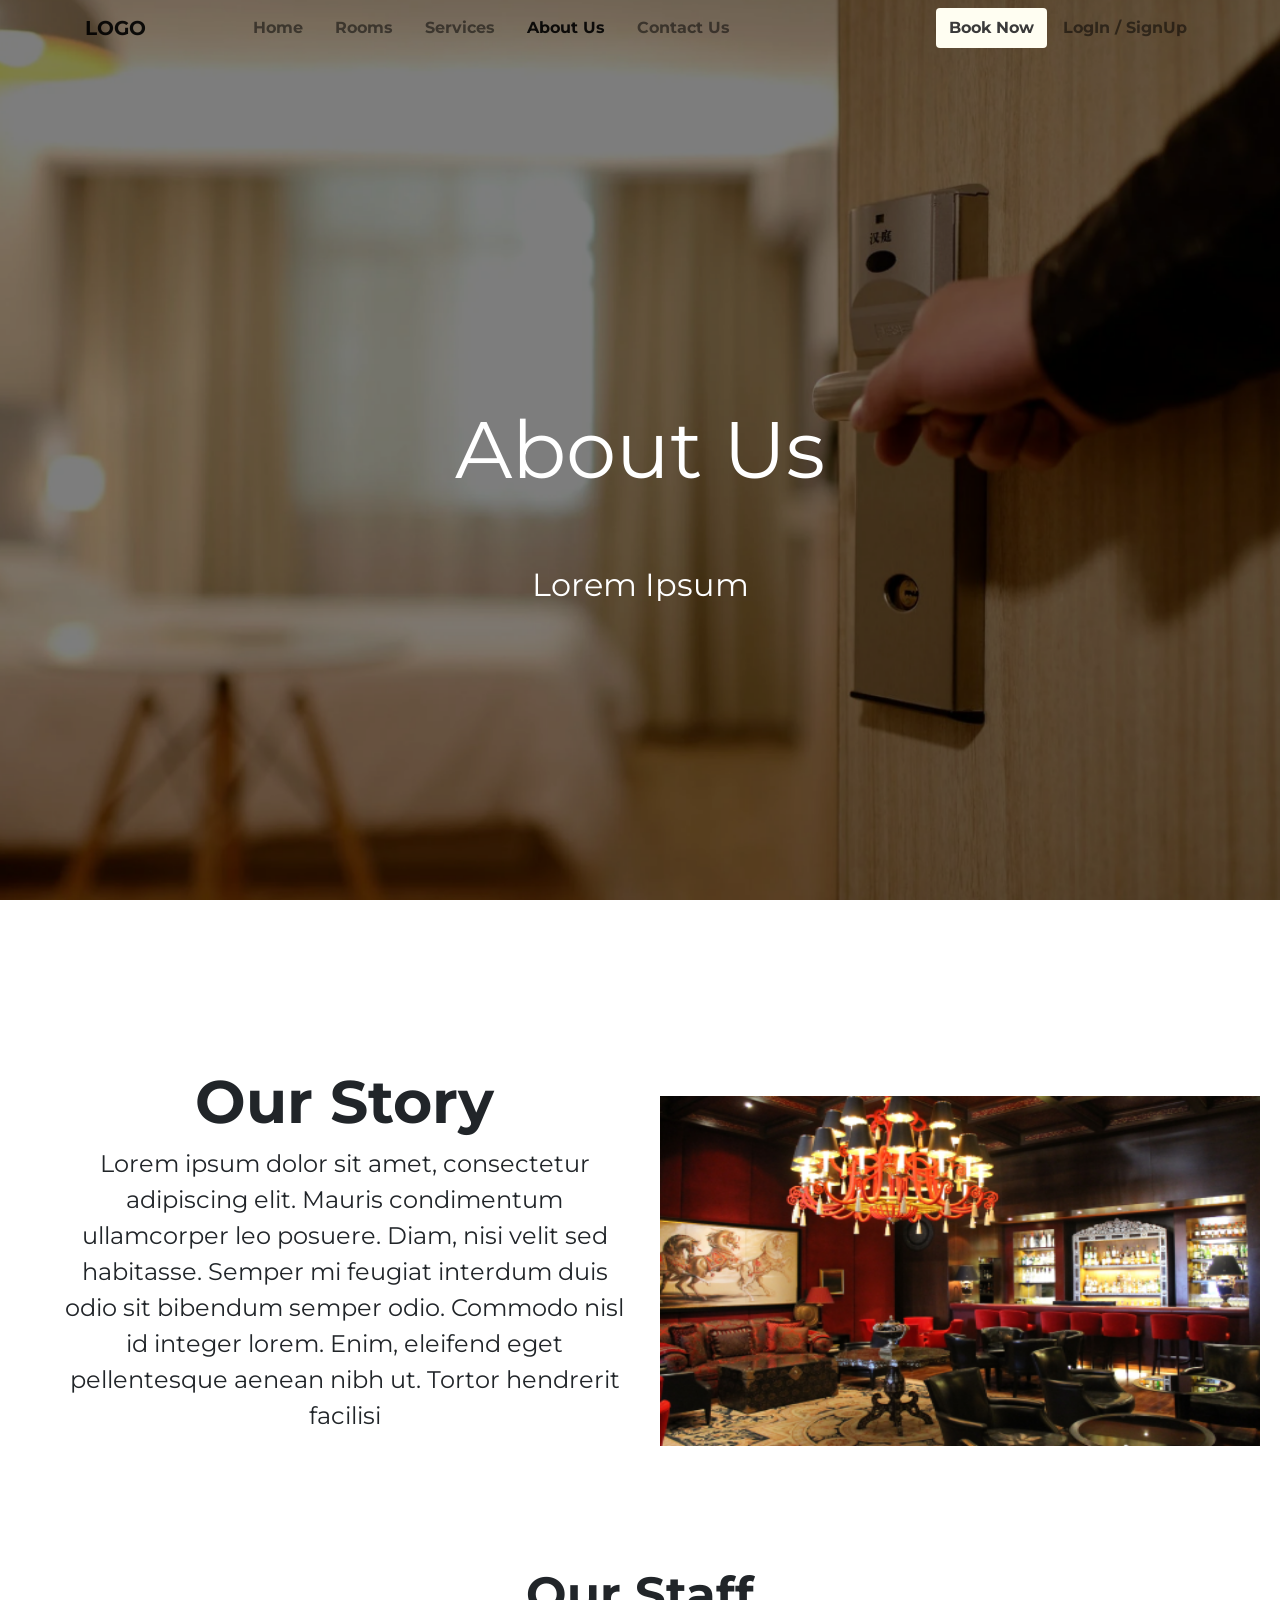
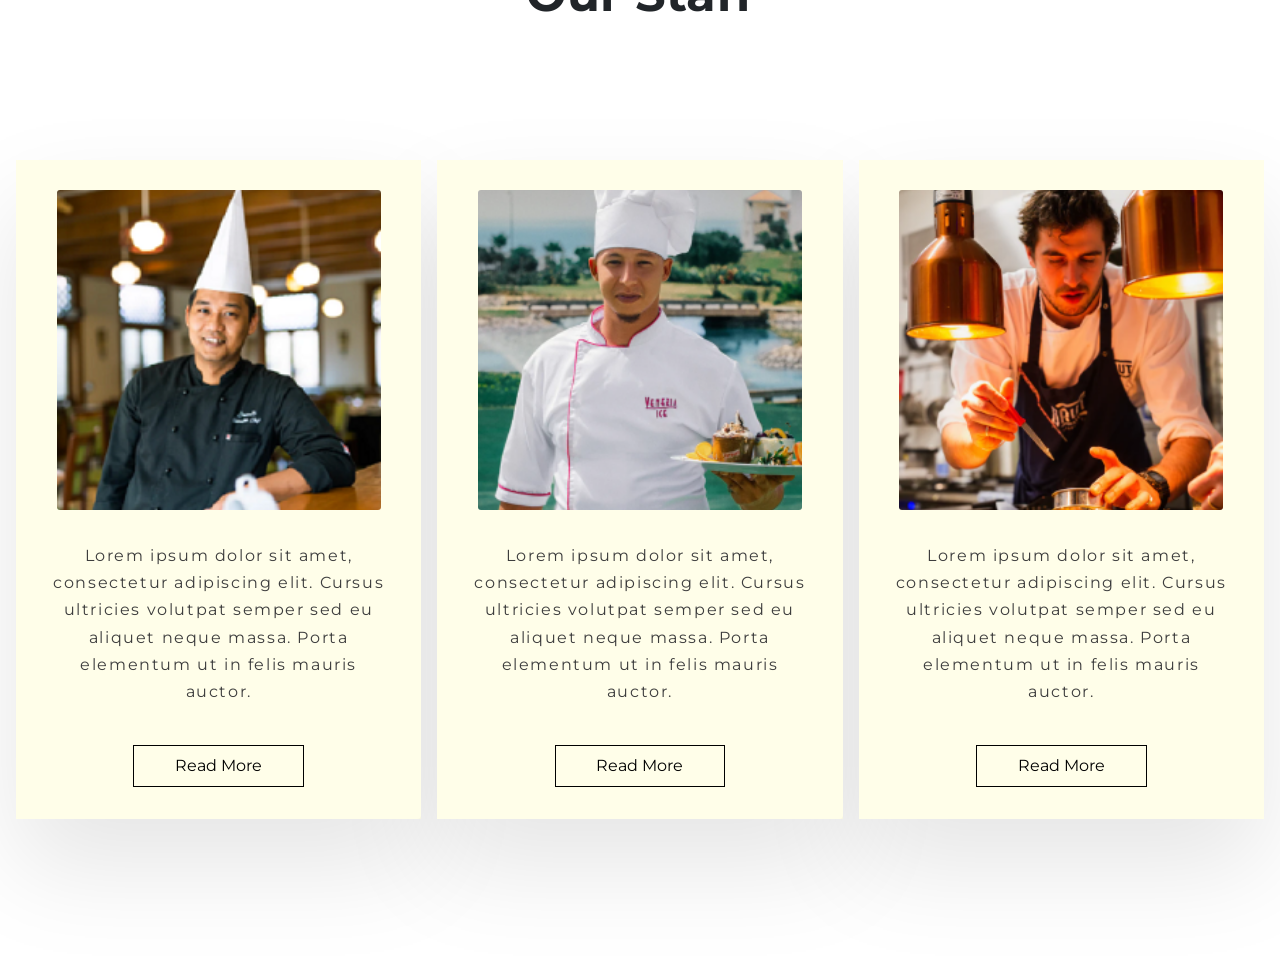
<file: about.html>
<!DOCTYPE html>
<html lang="en">

<head>
  <meta charset="UTF-8">
  <meta name="viewport" content="width=device-width, initial-scale=1.0">
  <link rel="stylesheet" href="https://cdn.jsdelivr.net/npm/bootstrap@4.6.0/dist/css/bootstrap.min.css"
    integrity="sha384-B0vP5xmATw1+K9KRQjQERJvTumQW0nPEzvF6L/Z6nronJ3oUOFUFpCjEUQouq2+l" crossorigin="anonymous">
  <link rel="stylesheet" href="style.css">
  <title>About Us</title>
</head>

<body>
  <div class="abt_main">
    <!-- NAVBAR -->
    <nav class="navbar navbar-expand-lg sticky-top navbar-light bg-transparent">
      <div class="container">
        <a class="navbar-brand mx-auto" href="#">LOGO</a>
        <button class="navbar-toggler" type="button" data-toggle="collapse" data-target="#navbarSupportedContent"
          aria-controls="navbarSupportedContent" aria-expanded="false" aria-label="Toggle navigation">
          <img src="images/ham-menu.svg" alt="ham-menu" />
        </button>

        <div class="collapse navbar-collapse" id="navbarSupportedContent">
          <ul class="navbar-nav mx-auto">
            <li class="nav-item mx-2">
              <a class="nav-link" href="index.html">Home</a>
            </li>
            <li class="nav-item mx-2">
              <a class="nav-link" href="Rooms.html">Rooms</a>
            </li>
            <li class="nav-item mx-2">
              <a class="nav-link" href="servies.html">Services</a>
            </li>
            <li class="nav-item active mx-2">
              <a class="nav-link" href="about.html">About Us</a>
            </li>
            <li class="nav-item mx-2">
              <a class="nav-link " href="contact.html">Contact Us</a>
            </li>
          </ul>
          <ul class="navbar-nav ml-auto">
            <button class="btn nav-cta my-sm-0 mx-2" type="submit">
              Book Now
            </button>
            <li class="nav-item">
              <a class="nav-link" href="#">LogIn / SignUp</a>
            </li>
          </ul>
        </div>
      </div>
    </nav>
    <!--NAVBAR END  -->



    <p class="abt_heading">About Us</p>
    <span class="abt_span">Lorem Ipsum</span>
  </div>



  <!-- OUR STORY  -->
  <div class="ourStory">

    <div class="row">
      <div class="col-md-6 ourStory_content">
        <h1>Our Story</h1>
        <p>Lorem ipsum dolor sit amet, consectetur adipiscing elit. Mauris condimentum ullamcorper leo posuere. Diam,
          nisi velit sed habitasse. Semper mi feugiat interdum duis odio sit bibendum semper odio. Commodo nisl id
          integer lorem. Enim, eleifend eget pellentesque aenean nibh ut. Tortor hendrerit facilisi </p>
      </div>
      <div class="ourstoryimg col-md-6 ourstory_img1">
        <img src="/images/1.png" alt="" class="ourStory_img1 img-fluid">

      </div>
    </div>
  </div>
  <!-- OUR STORY END  -->

  <!-- OUR STAFF  -->
  <div class="ourstaff">
    <h1 class="staff-heading">Our Staff</h1>
    <div class="our">
      <div class="grid">
        <div class="grid-item">
          <div class="card">
            <img class="card-img" src="/images/chef1.png" alt="Rome" />
            <div class="card-content">

              <p class="card-text">
                Lorem ipsum dolor sit amet, consectetur adipiscing elit. Cursus ultricies volutpat semper sed eu aliquet
                neque massa. Porta elementum ut in felis mauris auctor.
              </p>
              <button class="card-btn">Read More</button>
            </div>
          </div>
        </div>
        <div class="grid-item">
          <div class="card">
            <img class="card-img" src="/images/chef2.png" alt="Grand Canyon" />
            <div class="card-content">

              <p class="card-text">
                Lorem ipsum dolor sit amet, consectetur adipiscing elit. Cursus ultricies volutpat semper sed eu aliquet
                neque massa. Porta elementum ut in felis mauris auctor.
              </p>
              <button class="card-btn">Read More </button>
            </div>
          </div>
        </div>
        <div class="grid-item">
          <div class="card">
            <img class="card-img" src="/images/photo-1577219491135-ce391730fb2c 1.png" alt="Maldives" />
            <div class="card-content">

              <p class="card-text">
                Lorem ipsum dolor sit amet, consectetur adipiscing elit. Cursus ultricies volutpat semper sed eu aliquet
                neque massa. Porta elementum ut in felis mauris auctor.
              </p>
              <button class="card-btn">Read More </button>
            </div>
          </div>
        </div>
      </div>
    </div>
  </div>
  <!-- OUR STAFF END  -->


  <script src="https://code.jquery.com/jquery-3.5.1.slim.min.js"
    integrity="sha384-DfXdz2htPH0lsSSs5nCTpuj/zy4C+OGpamoFVy38MVBnE+IbbVYUew+OrCXaRkfj"
    crossorigin="anonymous"></script>
  <script src="https://cdn.jsdelivr.net/npm/bootstrap@4.6.0/dist/js/bootstrap.bundle.min.js"
    integrity="sha384-Piv4xVNRyMGpqkS2by6br4gNJ7DXjqk09RmUpJ8jgGtD7zP9yug3goQfGII0yAns" crossorigin="anonymous">
    </script>
  <script>
    window.addEventListener('scroll', function () {
      let nav = document.querySelector('nav');
      let windowPos = window.scrollY > 0;
      nav.classList.toggle('scrolled', windowPos);
    })
  </script>
</body>

</html>
</file>
<file: style.css>
@import url('https://fonts.googleapis.com/css2?family=Montserrat:ital,wght@0,500;1,500&display=swap');
*{
  margin: 0;
  padding:0;
  box-sizing: border-box;
  font-family: 'Montserrat', sans-serif;
  
}



/* input css  */
input {
  border-top-style: hidden;
  border-right-style: hidden;
  border-left-style: hidden;
  border-bottom-style: groove white;
  background: none;
  width: 170px;
  padding: 1px;
}

::placeholder { 
  color: white;
  
}
form{
  padding:10px;
  margin-left: 50px;
}
/* input css end  */


 /* navbar  */
nav .navbar-brand {
  font-family: 'Montserrat';
  font-style: normal;
  font-weight: bold;
}

nav ul li a {
  font-family: 'Montserrat', sans-serif;
  font-style: normal;
  font-weight: bold;
  color: white;
}

nav .nav-cta {
  font-family: 'Montserrat', sans-serif;
  font-style: normal;
  font-weight: bold;
  color: #3a3a3a;
  background: #fffef2;
  -webkit-transition: all 0.3s ease;
  transition: all 0.3s ease;
}

nav .nav-cta:hover {
  -webkit-transform: scale(1.1);
  transform: scale(1.1);
  background: #fffbd4;
}

.scrolled {
  -webkit-transition: all 0.2s ease;
  transition: all 0.2s ease;
  background-color: #fff !important;
  -webkit-box-shadow: 0px 4px 4px rgba(0, 0, 0, 0.25);
  box-shadow: 0px 4px 4px rgba(0, 0, 0, 0.25);
}
/* navbar end  */


/* hero content  */
.main{
  background: url('/images/img1.jpg') no-repeat center / cover;
  height:100vh;
  position: relative;
}

.section_two h1{
  text-align: center;
  font-weight: bolder;
  margin-top: 50px;
}
.para{
  padding-left: 50px;
  padding-right: 30px;
  padding-top: 30px;
}

.hero_content p{
  position: absolute;
  top: 35%;
  left: 50%;
  transform: translate(-50%,-50%);
  overflow: hidden;
  text-align: center;
  color: white;
  font-size: 5vw;
  line-height: 1em;
}

.section_two_img{
  margin-top: 50px;
}

.hero_box{
  width: 70%;
height: 140px;
background: rgba(255, 255, 255, 0.2);
backdrop-filter: blur(20px);
border-radius: 7px;
position: absolute;
top: 80%;
left: 50%;
transform: translate(-50%,-50%);
overflow: hidden;
}

.hero_box ul li{
  display: inline;
  padding-right: 100px;
  margin: 0;
  text-decoration-line: underline;
  text-underline-offset: 5px;
  color: white;
}
.hero_box ul{
  position: relative;
  top: 50px;
  left: 25px;
}

.hero_box span{
  position: relative;
  color: white;
  font-size: 1.5em;
  left: 10px;
  text-align: left;
}

.main_btn{
  font-style: normal;
  font-weight: bold;
  color: #3a3a3a;
  background: #fffedf;
  -webkit-transition: all 0.3s ease;
  transition: all 0.3s ease;
}

/* hero content end  */

/* discover  */
.discover_one img{
  position: relative;
  top: -71px;
  right: -35px;
  float: right;
}

.discover_one{
  margin-top: 200px;
  background: rgb(245, 241, 241);
box-shadow: 0px 4px 17px rgba(238, 231, 231, 0.05);
}

.discover_one_content{
  padding: 25px;
}

.bold{
  font-weight: bolder;
  text-align: center;
  align-items: center;
}

.discover_two{
  background: rgb(245, 241, 241);
  box-shadow: 0px 4px 17px rgba(238, 231, 231, 0.05);
  margin-top: 200px;
}
.discover_two_content{
  margin: 30px;
}

.discover_two img{
  position: relative;
  top: -71px;
  left: -35px;
}


.discover_heading{
  font-weight: bolder;
  font-size: 32px;
}

.discover_link{
  color: black;
  text-decoration: none;
}
.discover_link:hover{
  color: #0d0d0d;
  text-decoration: none;
}
/* discover end  */

/* media query  */
@media only screen and (max-width: 1024px){
  .hero_box ul li{
    padding-right: 55px;
  }
}

@media only screen and (max-width: 768px){
  .discover_one img{
    position:static;
  }
  .discover_two img{
    position:static;
  }
  .hero_box ul li{
    padding-right: 38px;
    font-size: 12px;
  }
  .hero_box ul{
    top: 30px;
  }
  .hero_content p{
    font-size: 28px;
  }
  .hero_box{
    width: 95%;
  }
  .hero_box button{
    position: relative;
    left: 105px;
  }
}

@media only screen and (max-width: 425px){
  .hero_box button{
    left: 60px;
  }
  .hero_box ul li{
    padding-right: 30px;
    font-size: 12px;
  }
  .hero_box{
    height: 200px;
  }
  .form{
    margin: auto;
  }
}


@media only screen and (max-width: 375px){
  .hero_box ul li{
    padding-right: 10px;
    font-size: 12px;
  }
  .hero_box ul li{
    padding-right: 10px;
  }
}
/* media query end  */


/* about CSS */

.abt_main{
  background: url('/images/services-hero-img\ 1.png') no-repeat center / cover;
  height:100vh;
  position: relative;
}

.abt_heading{
  position: absolute;
  top: 50%;
  left: 50%;
  transform: translate(-50%,-50%);
  overflow: hidden;
  text-align: center;
  color: white;
  font-size: 5rem;
  line-height: 1em;
}

.abt_span{
  position: absolute;
  top: 65%;
  left: 50%;
  transform: translate(-50%,-50%);
  overflow: hidden;
  text-align: center;
  color: white;
  font-size: 2rem;
  line-height: 1em;
}
.ourStory{
  padding: 1em;
}

.ourStory h1{
  margin-top: 100px;
  font-size: 2.5em;
  font-weight: bolder;
}

.ourStory_content{
  padding-left: 5%;
  margin-top: 50px;
  font-size: 1.5rem;
  text-align: center;
}
.ourstoryimg{
 margin-top: 180px;
}
.ourstory_img1{
  text-align: center;
}
.ourstory_img1 img{
  height: 350px;
  width: 600px;
}
.ourStaff{
  margin:5em;
}
.ourStaff button{
  align-items: center;
  margin: auto;
}
.staff_heading{
  margin: auto;
  align-items: center;
  text-align: center;
  font-weight: bolder;
  font-size: 72px;
}
.staffcards{
  margin-top: 100px;
}
.card{
  border:none !important;
  background: #FFFEE9;
}
.card-img-top{
  border-radius: 0;
}
@media only screen and (max-width: 768px){
  .abt_span{
    top:75%;
  }
}

@media only screen and (max-width: 1024px){
  .ourStory_content p{
    font-size: .7em;
  }
}






/* card  */
.ourstaff{
  margin-top: 100px;
}
.staff-heading{
  font-weight: bolder;
  margin: auto;
  text-align: center;
  font-size: 3em;
}
.our {
  display: flex;
  justify-content: center;
  align-items: center;
  min-height: 100vh;
  margin: 1em;
}
.card{
  background:  #FFFEE9;
}
.grid {
  display: grid;
  width: 114em;
  grid-gap: 1rem;
  grid-template-columns: repeat(auto-fit, minmax(10rem, 1fr));
  align-items: start;
}

.grid-item {
  background-color:  #FFFEE9;
  overflow: hidden;
  box-shadow: 0 3rem 6rem rgba(0, 0, 0, 0.1);
}

.card-img {
  display: block;
  width: 80%;
  height: 20rem;
  object-fit: cover;
  align-items: center;
  margin: auto;
  margin-top: 30px;
  
}

.card-content {
  padding: 2rem;
}

.card-header {
  font-size: 2rem;
  font-weight: 500;
  color: #0d0d0d;
  margin-bottom: 1.5rem;
}

.card-text {
  font-size: 1rem;
  letter-spacing: 0.1rem;
  line-height: 1.7;
  color: #3d3d3d;
  margin-bottom: 2.5rem;
  text-align: center;
}

.card-btn {
  display: block;
  margin: auto;
  padding: .5rem;
  font-size: 1rem;
  text-align: center;
  border: 1px solid black;
  background:  #FFFEE9;
  cursor: pointer;
  width: 50%;
}
/* card end  */
</file>
